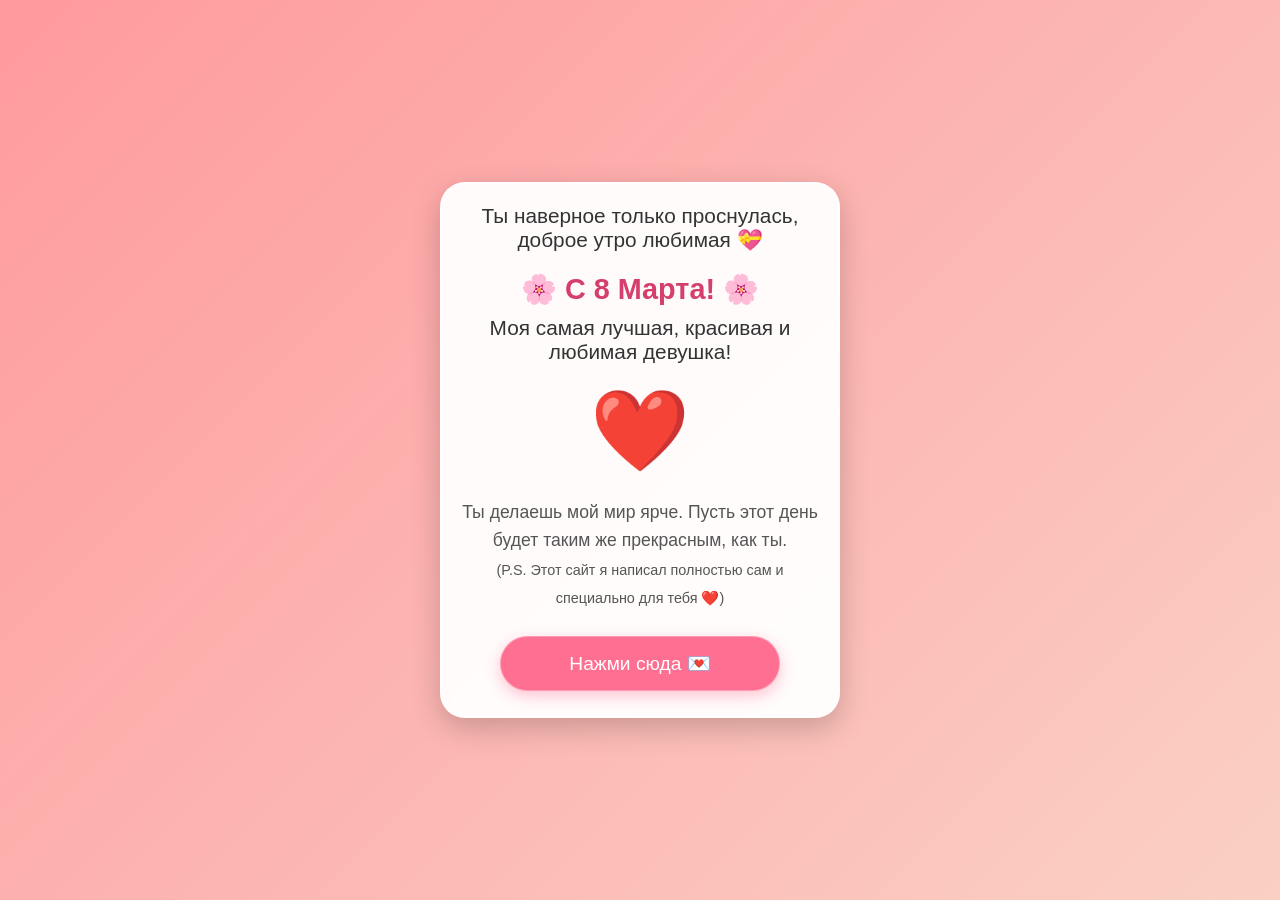
<file: index.html>
<!DOCTYPE html>
<html lang="ru">
<head>
    <meta charset="UTF-8">
    <meta name="viewport" content="width=device-width, initial-scale=1.0">
    <title>Поздравление на 8 марта</title>
    <link rel="stylesheet" href="style.css">
</head>
<body>
    <div class="container">
        <div class="card" id="mainCard">
            <!-- Блок с таймером (будет виден до 8 марта) -->
            <div id="timerBlock">
                <h1>🌸 Аяшке, от Имана 🌸</h1>
                <p id="timerMessage">Чуть потерпи жанм, осталось еще:</p>
                <div class="timer" id="timer">
                    <div class="timer-item">
                        <span id="days">0</span>
                        <small>дней</small>
                    </div>
                    <div class="timer-item">
                        <span id="hours">0</span>
                        <small>часов</small>
                    </div>
                    <div class="timer-item">
                        <span id="minutes">0</span>
                        <small>минут</small>
                    </div>
                    <div class="timer-item">
                        <span id="seconds">0</span>
                        <small>секунд</small>
                    </div>
                </div>
                <p class="hint">А потом будет сюрприз... 💝</p>
            </div>
            
            <!-- Блок с поздравлением (появится 8 марта) -->
            <div id="greetingBlock" style="display: none;">
                <p id="message">Ты наверное только проснулась, доброе утро любимая 💝</p>
                <h1 id="greeting">🌸 С 8 Марта! 🌸</h1>
                <p id="secondMessage">Моя самая лучшая, красивая и любимая девушка!</p>
                <div class="heart" id="heart">❤️</div>
                <p id="personalWords">
                    Ты делаешь мой мир ярче. Пусть этот день будет таким же прекрасным, как ты. 
                    <br><span style="font-size: 0.9rem;">(P.S. Этот сайт я написал полностью сам и специально для тебя ❤️)</span>
                </p>
                <button id="surpriseBtn">Нажми сюда 💌</button>
                
                <!-- Кнопка для видео (появится после нажатия на сердечко) -->
                <div id="videoButtonContainer" style="display: none; margin-top: 20px;">
                    <button id="playVideoBtn" style="background-color: #9c27b0; color: white; border: none; padding: 15px 25px; font-size: 1.2rem; border-radius: 50px; cursor: pointer; box-shadow: 0 5px 15px rgba(156, 39, 176, 0.4);">
                        🎬 Смотреть видео-поздравление
                    </button>
                </div>
            </div>
        </div>
    </div>
    
    <!-- Блок с видео (изначально скрыт) - ИСПРАВЛЕНО НА GOOGLE ДИСК -->
    <div id="videoBlock" style="display: none; position: fixed; top: 0; left: 0; width: 100%; height: 100%; background: rgba(0,0,0,0.9); z-index: 10000; align-items: center; justify-content: center; flex-direction: column;">
        
        <!-- Видео с Google Диска -->
        <iframe src="https://drive.google.com/file/d/1ktWBlTZ6n9lrgMB6wuTv8e4FeU6gqkgS/preview" width="90%" height="80%" allow="autoplay" style="max-width: 90%; max-height: 80%; border: none; border-radius: 15px;"></iframe>
        
        <button id="closeVideoBtn" style="margin-top: 20px; background: #ff6f91; color: white; border: none; padding: 10px 20px; font-size: 1rem; border-radius: 30px; cursor: pointer; box-shadow: 0 5px 15px rgba(255, 111, 145, 0.4);">
            ❌ Закрыть видео
        </button>
    </div>
    
    <div class="flowers-container" id="flowersContainer"></div>

    <script src="script.js"></script>
</body>
</html>
</file>
<file: style.css>
* {
    margin: 0;
    padding: 0;
    box-sizing: border-box;
}

body {
    font-family: 'Segoe UI', Tahoma, Geneva, Verdana, sans-serif;
    background: linear-gradient(135deg, #ff9a9e 0%, #fad0c4 100%);
    min-height: 100vh;
    display: flex;
    align-items: center;
    justify-content: center;
    margin: 0;
    padding: 10px; /* Уменьшил отступы */
}

.container {
    width: 100%;
    max-width: 400px; /* Уменьшил для телефона */
    z-index: 2;
    position: relative;
}

.card {
    background: rgba(255, 255, 255, 0.95);
    backdrop-filter: blur(5px);
    padding: 20px 15px; /* Уменьшил отступы */
    border-radius: 25px;
    box-shadow: 0 10px 30px rgba(0, 0, 0, 0.2);
    text-align: center;
    border: 2px solid rgba(255,255,255,0.5);
}

/* Стили для таймера - делаем компактнее */
.timer {
    display: flex;
    justify-content: center;
    margin: 20px 0 15px;
    flex-wrap: wrap;
    gap: 8px;
}

.timer-item {
    background: rgba(255, 111, 145, 0.2);
    border-radius: 12px;
    padding: 10px 5px;
    min-width: 60px; /* Уменьшил */
    box-shadow: 0 3px 8px rgba(0,0,0,0.1);
}

.timer-item span {
    display: block;
    font-size: 1.8rem; /* Уменьшил с 2.5rem */
    font-weight: bold;
    color: #d43f6b;
    line-height: 1.2;
}

.timer-item small {
    font-size: 0.7rem; /* Уменьшил */
    color: #666;
    text-transform: uppercase;
    letter-spacing: 0px;
}

.hint {
    color: #888;
    font-style: italic;
    margin-top: 15px;
    font-size: 0.9rem; /* Уменьшил */
}

#timerMessage {
    font-size: 1.1rem; /* Уменьшил */
    color: #333;
    margin: 10px 0;
}

/* Стили для поздравления - адаптив */
h1 {
    color: #d43f6b;
    font-size: 1.8rem; /* Уменьшил с 2.2rem */
    margin-bottom: 10px;
}

#message, #secondMessage {
    font-size: 1.1rem; /* Уменьшил */
    color: #333;
    margin-bottom: 15px;
}

.heart {
    font-size: 4rem; /* Уменьшил с 5rem */
    cursor: pointer;
    animation: pulse 1.5s infinite;
    margin: 10px 0;
}

@keyframes pulse {
    0% { transform: scale(1); }
    50% { transform: scale(1.1); }
    100% { transform: scale(1); }
}

#personalWords {
    color: #555;
    line-height: 1.5;
    margin: 15px 0;
    font-size: 1rem; /* Уменьшил */
}

#surpriseBtn, #playVideoBtn {
    padding: 12px 20px; /* Уменьшил */
    font-size: 1rem; /* Уменьшил */
    border-radius: 40px;
    width: 100%; /* На всю ширину */
    max-width: 280px; /* Но не больше */
    margin: 5px auto;
}

/* Стили для падающих фотографий - адаптив */
.flowers-container {
    position: fixed;
    top: 0;
    left: 0;
    width: 100%;
    height: 100%;
    pointer-events: none;
    z-index: 1;
    overflow: hidden;
}

.flower {
    position: absolute;
    font-size: 24px;
    opacity: 0.8;
    animation: fall linear infinite;
}

@keyframes fall {
    to {
        transform: translateY(100vh);
    }
}

/* Адаптация для маленьких экранов */
@media (max-width: 380px) {
    .timer-item {
        min-width: 50px;
        padding: 8px 3px;
    }
    
    .timer-item span {
        font-size: 1.5rem;
    }
    
    .timer-item small {
        font-size: 0.6rem;
    }
    
    h1 {
        font-size: 1.5rem;
    }
    
    .heart {
        font-size: 3.5rem;
    }
}
#message {
    font-size: 1.3rem;
    color: #333;
    margin-bottom: 20px;
}

#secondMessage {
    font-size: 1.3rem;
    color: #333;
    margin-bottom: 20px;
}

.heart {
    font-size: 5rem;
    cursor: pointer;
    animation: pulse 1.5s infinite;
    margin: 15px 0;
    transition: transform 0.2s;
}

.heart:active {
    transform: scale(1.2);
}

@keyframes pulse {
    0% { transform: scale(1); }
    50% { transform: scale(1.1); }
    100% { transform: scale(1); }
}

#personalWords {
    color: #555;
    line-height: 1.6;
    margin: 20px 0;
    font-size: 1.1rem;
}

#surpriseBtn {
    background-color: #ff6f91;
    color: white;
    border: none;
    padding: 15px 25px;
    font-size: 1.2rem;
    border-radius: 50px;
    cursor: pointer;
    transition: background-color 0.3s;
    box-shadow: 0 5px 15px rgba(255, 111, 145, 0.4);
    border: 1px solid rgba(255,255,255,0.3);
}

#surpriseBtn:hover {
    background-color: #ff3b6f;
}

/* Стили для падающих цветов */
.flowers-container {
    position: fixed;
    top: 0;
    left: 0;
    width: 100%;
    height: 100%;
    pointer-events: none;
    z-index: 1;
    overflow: hidden;
}

.flower {
    position: absolute;
    font-size: 24px;
    opacity: 0.8;
    animation: fall linear infinite;
}

@keyframes fall {
    to {
        transform: translateY(100vh);
    }
}
</file>
